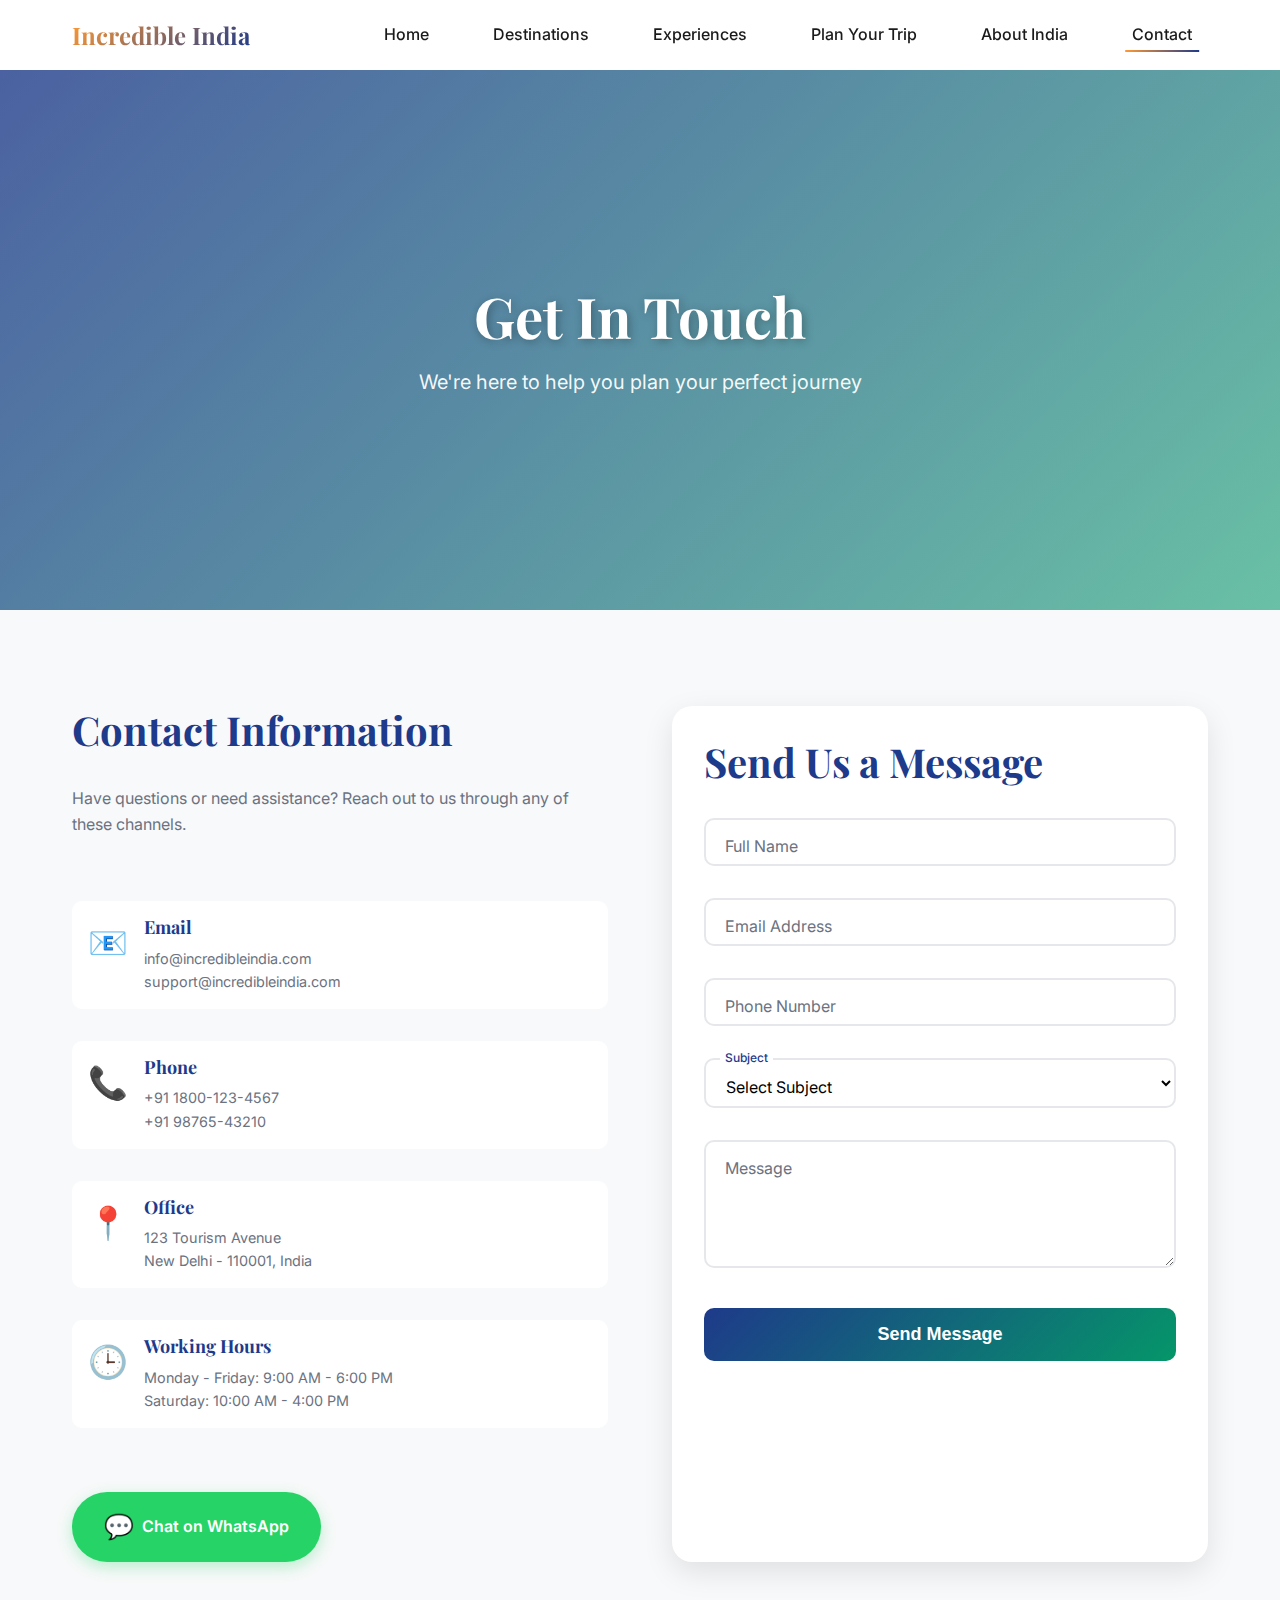
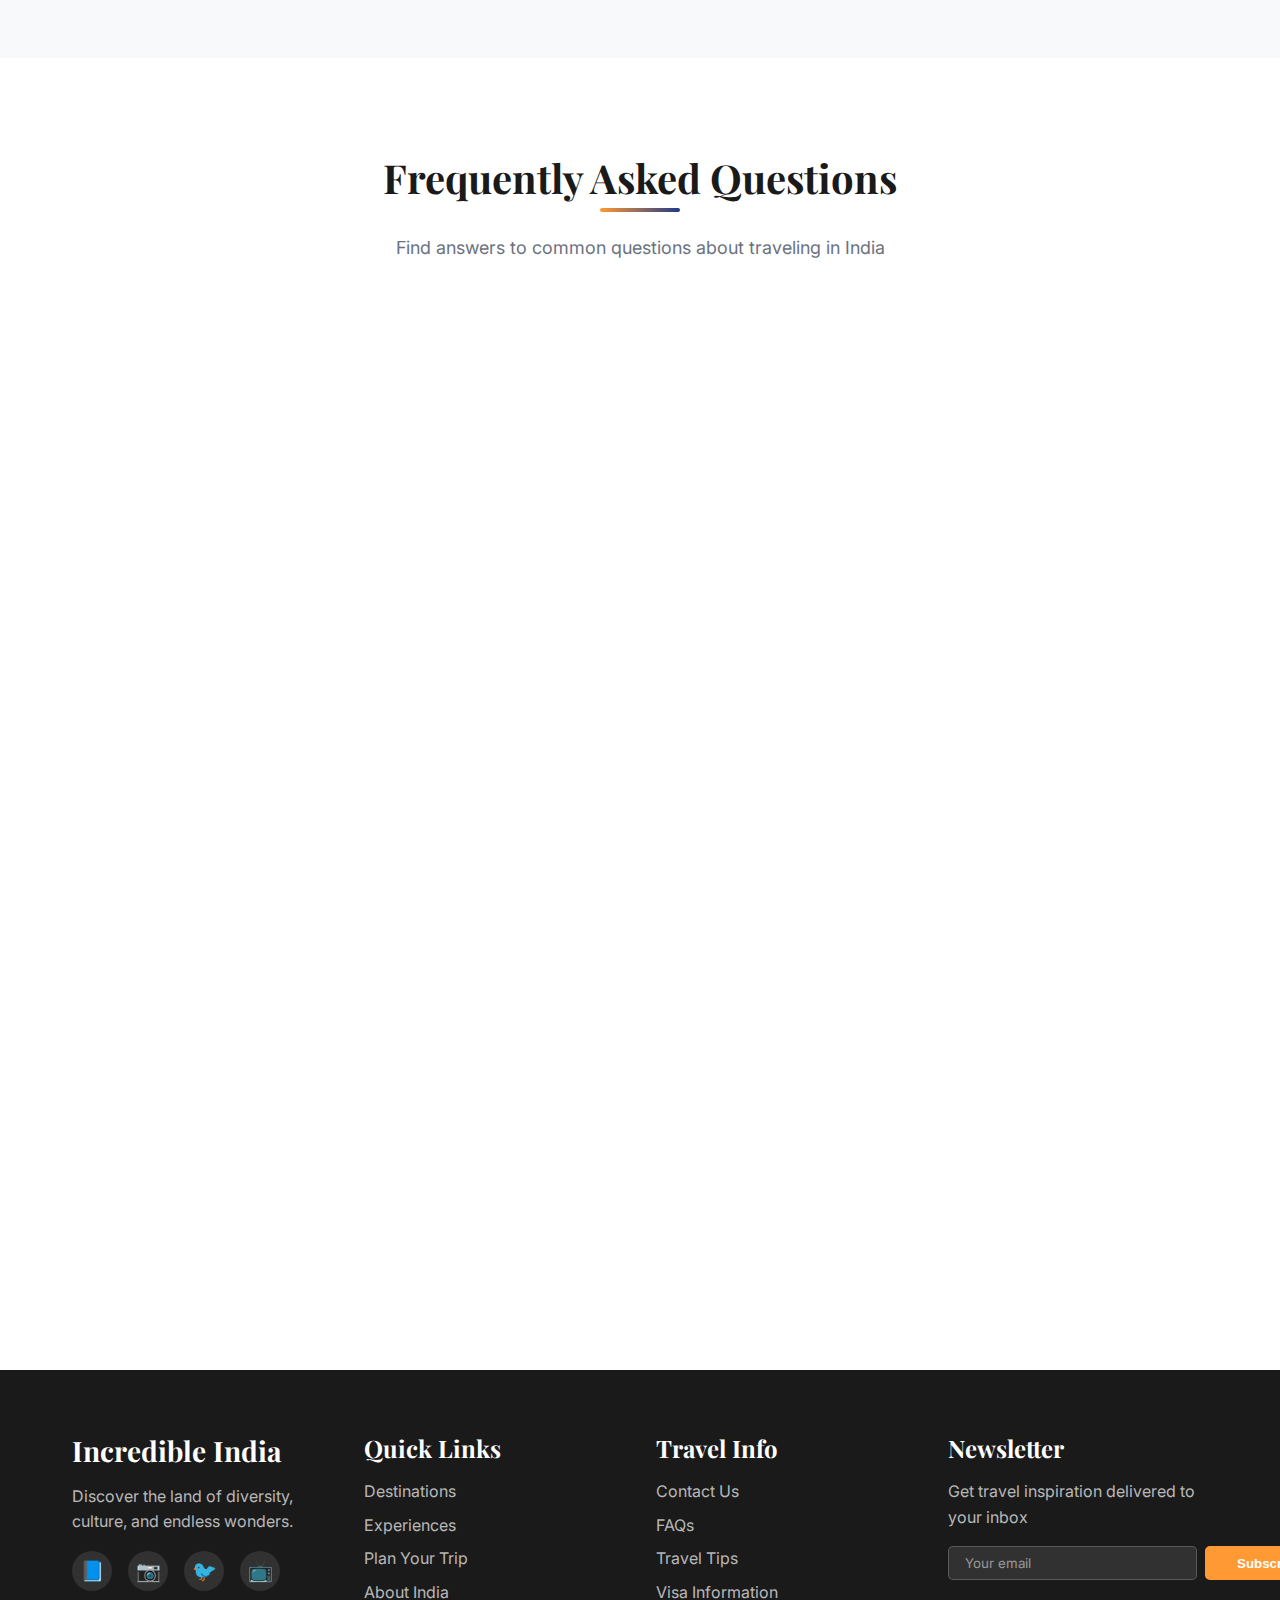
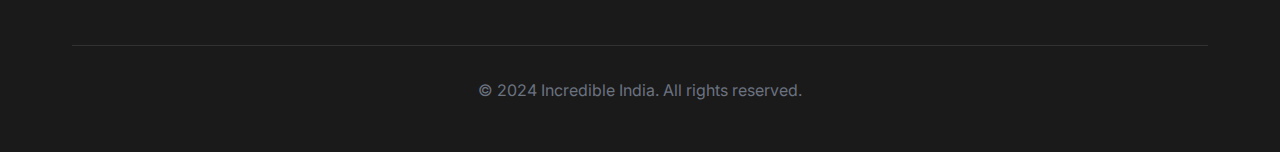
<file: contact.html>
<!DOCTYPE html>
<html lang="en">
<head>
    <meta charset="UTF-8">
    <meta name="viewport" content="width=device-width, initial-scale=1.0">
    <title>Contact Us - Incredible India</title>
    <link rel="stylesheet" href="css/main.css">
    <link rel="stylesheet" href="css/animations.css">
    <link rel="preconnect" href="https://fonts.googleapis.com">
    <link rel="preconnect" href="https://fonts.gstatic.com" crossorigin>
    <link href="https://fonts.googleapis.com/css2?family=Playfair+Display:wght@400;600;700&family=Inter:wght@300;400;500;600;700&display=swap" rel="stylesheet">
</head>
<body>
    <!-- Navigation -->
    <nav class="navbar" id="navbar">
        <div class="nav-container">
            <div class="nav-logo">
                <span class="logo-text">Incredible India</span>
            </div>
            <ul class="nav-menu" id="navMenu">
                <li><a href="index.html" class="nav-link">Home</a></li>
                <li><a href="destinations.html" class="nav-link">Destinations</a></li>
                <li><a href="experiences.html" class="nav-link">Experiences</a></li>
                <li><a href="plan-trip.html" class="nav-link">Plan Your Trip</a></li>
                <li><a href="about.html" class="nav-link">About India</a></li>
                <li><a href="contact.html" class="nav-link active">Contact</a></li>
            </ul>
            <div class="nav-toggle" id="navToggle">
                <span></span>
                <span></span>
                <span></span>
            </div>
        </div>
    </nav>

    <!-- Page Header -->
    <section class="page-hero">
        <div class="page-hero-bg"></div>
        <div class="page-hero-content">
            <h1 class="page-title">Get In Touch</h1>
            <p class="page-subtitle">We're here to help you plan your perfect journey</p>
        </div>
    </section>

    <!-- Contact Section -->
    <section class="section contact-section">
        <div class="container">
            <div class="contact-container">
                <div class="contact-info" data-aos="fade-right">
                    <h2>Contact Information</h2>
                    <p>Have questions or need assistance? Reach out to us through any of these channels.</p>
                    
                    <div class="contact-item">
                        <div class="contact-icon">📧</div>
                        <div class="contact-details">
                            <h3>Email</h3>
                            <p>info@incredibleindia.com</p>
                            <p>support@incredibleindia.com</p>
                        </div>
                    </div>

                    <div class="contact-item">
                        <div class="contact-icon">📞</div>
                        <div class="contact-details">
                            <h3>Phone</h3>
                            <p>+91 1800-123-4567</p>
                            <p>+91 98765-43210</p>
                        </div>
                    </div>

                    <div class="contact-item">
                        <div class="contact-icon">📍</div>
                        <div class="contact-details">
                            <h3>Office</h3>
                            <p>123 Tourism Avenue</p>
                            <p>New Delhi - 110001, India</p>
                        </div>
                    </div>

                    <div class="contact-item">
                        <div class="contact-icon">🕒</div>
                        <div class="contact-details">
                            <h3>Working Hours</h3>
                            <p>Monday - Friday: 9:00 AM - 6:00 PM</p>
                            <p>Saturday: 10:00 AM - 4:00 PM</p>
                        </div>
                    </div>

                    <a href="https://wa.me/919876543210" class="whatsapp-button" target="_blank" rel="noopener">
                        <span class="whatsapp-icon">💬</span>
                        <span>Chat on WhatsApp</span>
                    </a>
                </div>

                <div class="contact-form-wrapper" data-aos="fade-left">
                    <h2>Send Us a Message</h2>
                    <form class="contact-form" id="contactForm">
                        <div class="form-group">
                            <input type="text" name="name" id="name" class="form-input floating-input" placeholder=" " required>
                            <label for="name" class="floating-label-input">Full Name</label>
                        </div>

                        <div class="form-group">
                            <input type="email" name="email" id="email" class="form-input floating-input" placeholder=" " required>
                            <label for="email" class="floating-label-input">Email Address</label>
                        </div>

                        <div class="form-group">
                            <input type="tel" name="phone" id="phone" class="form-input floating-input" placeholder=" ">
                            <label for="phone" class="floating-label-input">Phone Number</label>
                        </div>

                        <div class="form-group">
                            <select name="subject" id="subject" class="form-input floating-input" required>
                                <option value="">Select Subject</option>
                                <option value="general">General Inquiry</option>
                                <option value="booking">Booking Assistance</option>
                                <option value="itinerary">Custom Itinerary</option>
                                <option value="support">Support</option>
                                <option value="other">Other</option>
                            </select>
                            <label for="subject" class="floating-label-input">Subject</label>
                        </div>

                        <div class="form-group">
                            <textarea name="message" id="message" class="form-input floating-input" rows="5" placeholder=" " required></textarea>
                            <label for="message" class="floating-label-input">Message</label>
                        </div>

                        <button type="submit" class="btn-primary btn-large">Send Message</button>
                    </form>
                </div>
            </div>
        </div>
    </section>

    <!-- FAQs Section -->
    <section class="section faq-section" id="faq">
        <div class="container">
            <div class="section-header">
                <h2 class="section-title">Frequently Asked Questions</h2>
                <p class="section-subtitle">Find answers to common questions about traveling in India</p>
            </div>
            <div class="faq-container">
                <div class="faq-item" data-aos="fade-up">
                    <div class="faq-question">
                        <h3>Do I need a visa to visit India?</h3>
                        <span class="faq-icon">+</span>
                    </div>
                    <div class="faq-answer">
                        <p>Most foreign nationals require a visa to enter India. You can apply for an e-Visa online for tourism purposes, which is valid for 30, 60, or 365 days depending on the type. The e-Visa application process is simple and can be completed online.</p>
                    </div>
                </div>

                <div class="faq-item" data-aos="fade-up" data-aos-delay="100">
                    <div class="faq-question">
                        <h3>What is the best time to visit India?</h3>
                        <span class="faq-icon">+</span>
                    </div>
                    <div class="faq-answer">
                        <p>The best time to visit India depends on the region. Generally, October to March is ideal for most parts of India, offering pleasant weather. The summer months (April-June) are good for hill stations, while the monsoon (July-September) brings lush greenery but heavy rains.</p>
                    </div>
                </div>

                <div class="faq-item" data-aos="fade-up" data-aos-delay="200">
                    <div class="faq-question">
                        <h3>Is India safe for tourists?</h3>
                        <span class="faq-icon">+</span>
                    </div>
                    <div class="faq-answer">
                        <p>India is generally safe for tourists. Like any destination, it's important to take common precautions: be aware of your surroundings, avoid isolated areas at night, keep valuables secure, and follow local advice. Most tourists have wonderful and safe experiences in India.</p>
                    </div>
                </div>

                <div class="faq-item" data-aos="fade-up" data-aos-delay="300">
                    <div class="faq-question">
                        <h3>What currency is used in India?</h3>
                        <span class="faq-icon">+</span>
                    </div>
                    <div class="faq-answer">
                        <p>The currency used in India is the Indian Rupee (INR). You can exchange currency at airports, banks, or authorized money changers. Credit and debit cards are widely accepted in cities, and ATMs are readily available.</p>
                    </div>
                </div>

                <div class="faq-item" data-aos="fade-up" data-aos-delay="400">
                    <div class="faq-question">
                        <h3>What languages are spoken in India?</h3>
                        <span class="faq-icon">+</span>
                    </div>
                    <div class="faq-answer">
                        <p>India has 22 official languages, with Hindi and English being the most widely spoken. English is commonly used in tourist areas, hotels, and restaurants, making it easy for international visitors to communicate.</p>
                    </div>
                </div>

                <div class="faq-item" data-aos="fade-up" data-aos-delay="500">
                    <div class="faq-question">
                        <h3>What should I pack for my trip to India?</h3>
                        <span class="faq-icon">+</span>
                    </div>
                    <div class="faq-answer">
                        <p>Pack according to the season and regions you're visiting. Lightweight, breathable clothing is ideal for most of India. For religious sites, modest clothing (covering shoulders and knees) is recommended. Don't forget sunscreen, a hat, comfortable walking shoes, and any necessary medications.</p>
                    </div>
                </div>

                <div class="faq-item" data-aos="fade-up" data-aos-delay="600">
                    <div class="faq-question">
                        <h3>Can I customize my travel itinerary?</h3>
                        <span class="faq-icon">+</span>
                    </div>
                    <div class="faq-answer">
                        <p>Absolutely! We specialize in creating customized itineraries based on your preferences, budget, and interests. Use our trip planner or contact us directly, and we'll design a personalized journey just for you.</p>
                    </div>
                </div>

                <div class="faq-item" data-aos="fade-up" data-aos-delay="700">
                    <div class="faq-question">
                        <h3>What kind of accommodation options are available?</h3>
                        <span class="faq-icon">+</span>
                    </div>
                    <div class="faq-answer">
                        <p>India offers a wide range of accommodation options, from budget hostels and guesthouses to luxury heritage palaces and modern 5-star hotels. You can choose based on your budget and preferences, with options available in all price ranges.</p>
                    </div>
                </div>
            </div>
        </div>
    </section>

    <!-- Footer -->
    <footer class="footer">
        <div class="container">
            <div class="footer-content">
                <div class="footer-section">
                    <h3>Incredible India</h3>
                    <p>Discover the land of diversity, culture, and endless wonders.</p>
                    <div class="social-links">
                        <a href="#" aria-label="Facebook">📘</a>
                        <a href="#" aria-label="Instagram">📷</a>
                        <a href="#" aria-label="Twitter">🐦</a>
                        <a href="#" aria-label="YouTube">📺</a>
                    </div>
                </div>
                <div class="footer-section">
                    <h4>Quick Links</h4>
                    <ul>
                        <li><a href="destinations.html">Destinations</a></li>
                        <li><a href="experiences.html">Experiences</a></li>
                        <li><a href="plan-trip.html">Plan Your Trip</a></li>
                        <li><a href="about.html">About India</a></li>
                    </ul>
                </div>
                <div class="footer-section">
                    <h4>Travel Info</h4>
                    <ul>
                        <li><a href="contact.html">Contact Us</a></li>
                        <li><a href="contact.html#faq">FAQs</a></li>
                        <li><a href="#">Travel Tips</a></li>
                        <li><a href="#">Visa Information</a></li>
                    </ul>
                </div>
                <div class="footer-section">
                    <h4>Newsletter</h4>
                    <p>Get travel inspiration delivered to your inbox</p>
                    <form class="newsletter-form">
                        <input type="email" placeholder="Your email" required>
                        <button type="submit">Subscribe</button>
                    </form>
                </div>
            </div>
            <div class="footer-bottom">
                <p>&copy; 2024 Incredible India. All rights reserved.</p>
            </div>
        </div>
    </footer>

    <!-- Floating CTA Button -->
    <a href="https://wa.me/919876543210" class="floating-cta whatsapp-float" target="_blank" rel="noopener" aria-label="Chat on WhatsApp">
        <span>💬 WhatsApp</span>
    </a>

    <script src="js/main.js"></script>
    <script src="js/animations.js"></script>
    <script src="js/contact.js"></script>
</body>
</html>
</file>
<file: css/main.css>
/* ============================================
   INCREDIBLE INDIA - MAIN STYLESHEET
   ============================================ */

:root {
    /* Color Palette - Inspired by India */
    --saffron: #FF9933;
    --deep-blue: #1E3A8A;
    --emerald-green: #059669;
    --royal-gold: #D4AF37;
    --white: #FFFFFF;
    --off-white: #F8F9FA;
    --dark: #1A1A1A;
    --gray: #6B7280;
    --light-gray: #E5E7EB;
    
    /* Typography */
    --font-heading: 'Playfair Display', serif;
    --font-body: 'Inter', sans-serif;
    
    /* Spacing */
    --spacing-xs: 0.5rem;
    --spacing-sm: 1rem;
    --spacing-md: 2rem;
    --spacing-lg: 4rem;
    --spacing-xl: 6rem;
    
    /* Transitions */
    --transition-fast: 0.2s ease;
    --transition-normal: 0.3s ease;
    --transition-slow: 0.5s ease;
}

/* Reset & Base Styles */
* {
    margin: 0;
    padding: 0;
    box-sizing: border-box;
}

html {
    scroll-behavior: smooth;
    font-size: 16px;
}

body {
    font-family: var(--font-body);
    color: var(--dark);
    line-height: 1.6;
    overflow-x: hidden;
    background-color: var(--white);
}

/* Typography */
h1, h2, h3, h4, h5, h6 {
    font-family: var(--font-heading);
    font-weight: 700;
    line-height: 1.2;
    color: var(--dark);
}

h1 { font-size: 3.5rem; }
h2 { font-size: 2.5rem; }
h3 { font-size: 1.75rem; }
h4 { font-size: 1.5rem; }

p {
    margin-bottom: var(--spacing-sm);
    color: var(--gray);
}

a {
    text-decoration: none;
    color: inherit;
    transition: var(--transition-normal);
}

img {
    max-width: 100%;
    height: auto;
    display: block;
}

.container {
    max-width: 1200px;
    margin: 0 auto;
    padding: 0 var(--spacing-md);
}

.text-center {
    text-align: center;
}

/* Navigation */
.navbar {
    position: fixed;
    top: 0;
    left: 0;
    right: 0;
    z-index: 1000;
    padding: var(--spacing-sm) 0;
    background: rgba(255, 255, 255, 0.95);
    backdrop-filter: blur(10px);
    transition: var(--transition-normal);
    box-shadow: 0 2px 20px rgba(0, 0, 0, 0.05);
}

.navbar.transparent {
    background: rgba(255, 255, 255, 0);
    box-shadow: none;
}

.nav-container {
    max-width: 1200px;
    margin: 0 auto;
    padding: 0 var(--spacing-md);
    display: flex;
    justify-content: space-between;
    align-items: center;
}

.nav-logo .logo-text {
    font-family: var(--font-heading);
    font-size: 1.5rem;
    font-weight: 700;
    background: linear-gradient(135deg, var(--saffron), var(--deep-blue));
    -webkit-background-clip: text;
    -webkit-text-fill-color: transparent;
    background-clip: text;
}

.nav-menu {
    display: flex;
    list-style: none;
    gap: var(--spacing-md);
    align-items: center;
}

.nav-link {
    font-weight: 500;
    color: var(--dark);
    padding: var(--spacing-xs) var(--spacing-sm);
    position: relative;
    transition: var(--transition-normal);
}

.nav-link::after {
    content: '';
    position: absolute;
    bottom: 0;
    left: 50%;
    width: 0;
    height: 2px;
    background: linear-gradient(90deg, var(--saffron), var(--deep-blue));
    transition: var(--transition-normal);
    transform: translateX(-50%);
}

.nav-link:hover::after,
.nav-link.active::after {
    width: 80%;
}

.nav-toggle {
    display: none;
    flex-direction: column;
    cursor: pointer;
    gap: 4px;
}

.nav-toggle span {
    width: 25px;
    height: 3px;
    background: var(--dark);
    transition: var(--transition-normal);
}

/* Hero Section */
.hero {
    position: relative;
    height: 100vh;
    min-height: 600px;
    display: flex;
    align-items: center;
    justify-content: center;
    overflow: hidden;
}

.hero-background {
    position: absolute;
    top: 0;
    left: 0;
    right: 0;
    bottom: 0;
    background: linear-gradient(135deg, var(--deep-blue) 0%, var(--emerald-green) 100%);
    background-image: url('https://images.unsplash.com/photo-1524492412937-b28074a5d7da?w=1920');
    background-size: cover;
    background-position: center;
    background-attachment: fixed;
}

.hero-overlay {
    position: absolute;
    top: 0;
    left: 0;
    right: 0;
    bottom: 0;
    background: linear-gradient(135deg, rgba(30, 58, 138, 0.8) 0%, rgba(5, 150, 105, 0.6) 100%);
}

.hero-content {
    position: relative;
    z-index: 2;
    text-align: center;
    color: var(--white);
    padding: var(--spacing-md);
}

.hero-title {
    font-size: 4.5rem;
    color: var(--white);
    margin-bottom: var(--spacing-sm);
    text-shadow: 2px 2px 10px rgba(0, 0, 0, 0.3);
}

.hero-subtitle {
    font-size: 1.5rem;
    color: rgba(255, 255, 255, 0.95);
    margin-bottom: var(--spacing-md);
    font-weight: 300;
}

.cta-button {
    display: inline-block;
    padding: 1rem 2.5rem;
    background: linear-gradient(135deg, var(--saffron), var(--royal-gold));
    color: var(--white);
    font-weight: 600;
    border-radius: 50px;
    box-shadow: 0 10px 30px rgba(255, 153, 51, 0.4);
    transition: var(--transition-normal);
    text-transform: uppercase;
    letter-spacing: 1px;
}

.cta-button:hover {
    transform: translateY(-3px);
    box-shadow: 0 15px 40px rgba(255, 153, 51, 0.5);
}

.scroll-indicator {
    position: absolute;
    bottom: 30px;
    left: 50%;
    transform: translateX(-50%);
    text-align: center;
    color: var(--white);
    z-index: 2;
    animation: bounce 2s infinite;
}

.scroll-indicator span {
    display: block;
    font-size: 0.875rem;
    margin-bottom: 10px;
    opacity: 0.8;
}

.scroll-arrow {
    width: 2px;
    height: 30px;
    background: var(--white);
    margin: 0 auto;
    position: relative;
}

.scroll-arrow::after {
    content: '';
    position: absolute;
    bottom: 0;
    left: -4px;
    width: 10px;
    height: 10px;
    border-right: 2px solid var(--white);
    border-bottom: 2px solid var(--white);
    transform: rotate(45deg);
}

/* Sections */
.section {
    padding: var(--spacing-xl) 0;
    position: relative;
}

.section-header {
    text-align: center;
    margin-bottom: var(--spacing-lg);
}

.section-title {
    margin-bottom: var(--spacing-sm);
    position: relative;
    display: inline-block;
}

.section-title::after {
    content: '';
    position: absolute;
    bottom: -10px;
    left: 50%;
    transform: translateX(-50%);
    width: 80px;
    height: 4px;
    background: linear-gradient(90deg, var(--saffron), var(--deep-blue));
    border-radius: 2px;
}

.section-subtitle {
    font-size: 1.125rem;
    color: var(--gray);
    max-width: 600px;
    margin: var(--spacing-sm) auto 0;
}

/* Destination Cards */
.destinations-grid {
    display: grid;
    grid-template-columns: repeat(auto-fit, minmax(350px, 1fr));
    gap: var(--spacing-md);
    margin-top: var(--spacing-lg);
}

.destination-card {
    position: relative;
    border-radius: 20px;
    overflow: hidden;
    box-shadow: 0 10px 30px rgba(0, 0, 0, 0.1);
    transition: var(--transition-normal);
    background: var(--white);
    cursor: pointer;
}

.destination-card:hover {
    transform: translateY(-10px);
    box-shadow: 0 20px 50px rgba(0, 0, 0, 0.2);
}

.card-image {
    position: relative;
    height: 300px;
    overflow: hidden;
}

.card-image img {
    width: 100%;
    height: 100%;
    object-fit: cover;
    transition: var(--transition-slow);
}

.destination-card:hover .card-image img {
    transform: scale(1.1);
}

.card-overlay {
    position: absolute;
    top: 0;
    left: 0;
    right: 0;
    bottom: 0;
    background: linear-gradient(to top, rgba(0, 0, 0, 0.7), transparent);
    opacity: 0;
    transition: var(--transition-normal);
}

.destination-card:hover .card-overlay {
    opacity: 1;
}

.card-content {
    padding: var(--spacing-md);
    position: relative;
    z-index: 1;
}

.card-content h3 {
    margin-bottom: var(--spacing-xs);
    color: var(--dark);
}

.card-content p {
    margin-bottom: var(--spacing-sm);
    color: var(--gray);
}

.card-link {
    color: var(--deep-blue);
    font-weight: 600;
    display: inline-flex;
    align-items: center;
    gap: 5px;
    transition: var(--transition-normal);
}

.card-link:hover {
    gap: 10px;
    color: var(--saffron);
}

/* Culture Section */
.culture-section {
    background: var(--off-white);
    position: relative;
    overflow: hidden;
}

.parallax-section {
    position: relative;
}

.parallax-bg {
    position: absolute;
    top: -50%;
    left: 0;
    right: 0;
    bottom: -50%;
    background: url('https://images.unsplash.com/photo-1578662996442-48f60103fc96?w=1920') center/cover;
    opacity: 0.1;
    z-index: 0;
}

.culture-grid {
    display: grid;
    grid-template-columns: repeat(auto-fit, minmax(300px, 1fr));
    gap: var(--spacing-md);
    margin-top: var(--spacing-lg);
    position: relative;
    z-index: 1;
}

.culture-card {
    background: var(--white);
    padding: var(--spacing-md);
    border-radius: 15px;
    text-align: center;
    box-shadow: 0 5px 20px rgba(0, 0, 0, 0.08);
    transition: var(--transition-normal);
}

.culture-card:hover {
    transform: translateY(-5px);
    box-shadow: 0 10px 30px rgba(0, 0, 0, 0.15);
}

.culture-icon {
    font-size: 3rem;
    margin-bottom: var(--spacing-sm);
}

.culture-card h3 {
    margin-bottom: var(--spacing-xs);
    color: var(--deep-blue);
}

/* Experiences Section */
.experiences-grid {
    display: grid;
    grid-template-columns: repeat(auto-fit, minmax(250px, 1fr));
    gap: var(--spacing-md);
    margin-top: var(--spacing-lg);
}

.experience-item {
    text-align: center;
    padding: var(--spacing-md);
    border-radius: 15px;
    background: var(--off-white);
    transition: var(--transition-normal);
    cursor: pointer;
}

.experience-item:hover {
    background: linear-gradient(135deg, var(--saffron), var(--royal-gold));
    color: var(--white);
    transform: scale(1.05);
}

.experience-item:hover h3,
.experience-item:hover p {
    color: var(--white);
}

.experience-icon {
    font-size: 3rem;
    margin-bottom: var(--spacing-sm);
}

.experience-item h3 {
    margin-bottom: var(--spacing-xs);
}

/* Packages Section */
.packages-section {
    background: var(--off-white);
}

.packages-grid {
    display: grid;
    grid-template-columns: repeat(auto-fit, minmax(320px, 1fr));
    gap: var(--spacing-md);
    margin-top: var(--spacing-lg);
}

.package-card {
    background: var(--white);
    padding: var(--spacing-md);
    border-radius: 20px;
    box-shadow: 0 10px 30px rgba(0, 0, 0, 0.1);
    transition: var(--transition-normal);
    position: relative;
    overflow: hidden;
}

.package-card:hover {
    transform: translateY(-10px);
    box-shadow: 0 20px 50px rgba(0, 0, 0, 0.2);
}

.package-badge {
    position: absolute;
    top: 20px;
    right: 20px;
    background: linear-gradient(135deg, var(--saffron), var(--royal-gold));
    color: var(--white);
    padding: 5px 15px;
    border-radius: 20px;
    font-size: 0.75rem;
    font-weight: 600;
    text-transform: uppercase;
}

.package-card h3 {
    margin-top: var(--spacing-sm);
    margin-bottom: var(--spacing-xs);
    color: var(--deep-blue);
}

.package-duration {
    color: var(--gray);
    margin-bottom: var(--spacing-sm);
}

.package-features {
    list-style: none;
    margin: var(--spacing-md) 0;
    padding-left: 0;
}

.package-features li {
    padding: var(--spacing-xs) 0;
    padding-left: 25px;
    position: relative;
    color: var(--gray);
}

.package-features li::before {
    content: '✓';
    position: absolute;
    left: 0;
    color: var(--emerald-green);
    font-weight: bold;
}

.package-price {
    font-size: 1.5rem;
    font-weight: 700;
    color: var(--deep-blue);
    margin: var(--spacing-md) 0;
}

.btn-primary {
    display: inline-block;
    width: 100%;
    padding: var(--spacing-sm) var(--spacing-md);
    background: linear-gradient(135deg, var(--deep-blue), var(--emerald-green));
    color: var(--white);
    text-align: center;
    border-radius: 10px;
    font-weight: 600;
    transition: var(--transition-normal);
    border: none;
    cursor: pointer;
}

.btn-primary:hover {
    transform: translateY(-2px);
    box-shadow: 0 10px 25px rgba(30, 58, 138, 0.3);
}

.btn-secondary {
    display: inline-block;
    padding: var(--spacing-sm) var(--spacing-md);
    background: transparent;
    color: var(--deep-blue);
    border: 2px solid var(--deep-blue);
    border-radius: 50px;
    font-weight: 600;
    transition: var(--transition-normal);
}

.btn-secondary:hover {
    background: var(--deep-blue);
    color: var(--white);
    transform: translateY(-2px);
}

/* Testimonials */
.testimonials-section {
    background: linear-gradient(135deg, var(--deep-blue) 0%, var(--emerald-green) 100%);
    color: var(--white);
}

.testimonials-section .section-title,
.testimonials-section .section-subtitle {
    color: var(--white);
}

.testimonials-slider {
    display: grid;
    grid-template-columns: repeat(auto-fit, minmax(300px, 1fr));
    gap: var(--spacing-md);
    margin-top: var(--spacing-lg);
}

.testimonial-card {
    background: rgba(255, 255, 255, 0.1);
    backdrop-filter: blur(10px);
    padding: var(--spacing-md);
    border-radius: 20px;
    border: 1px solid rgba(255, 255, 255, 0.2);
}

.quote-icon {
    font-size: 4rem;
    line-height: 1;
    color: var(--saffron);
    margin-bottom: var(--spacing-sm);
    font-family: serif;
}

.testimonial-content p {
    color: rgba(255, 255, 255, 0.95);
    margin-bottom: var(--spacing-md);
    font-style: italic;
    font-size: 1.125rem;
}

.testimonial-author {
    display: flex;
    align-items: center;
    gap: var(--spacing-sm);
}

.author-avatar {
    width: 50px;
    height: 50px;
    border-radius: 50%;
    background: linear-gradient(135deg, var(--saffron), var(--royal-gold));
    display: flex;
    align-items: center;
    justify-content: center;
    color: var(--white);
    font-weight: 600;
}

.author-info h4 {
    color: var(--white);
    margin-bottom: 0;
    font-size: 1rem;
}

.author-info p {
    color: rgba(255, 255, 255, 0.8);
    margin: 0;
    font-size: 0.875rem;
}

/* Footer */
.footer {
    background: var(--dark);
    color: var(--white);
    padding: var(--spacing-lg) 0 var(--spacing-md);
}

.footer-content {
    display: grid;
    grid-template-columns: repeat(auto-fit, minmax(250px, 1fr));
    gap: var(--spacing-md);
    margin-bottom: var(--spacing-md);
}

.footer-section h3,
.footer-section h4 {
    color: var(--white);
    margin-bottom: var(--spacing-sm);
}

.footer-section p {
    color: rgba(255, 255, 255, 0.7);
    margin-bottom: var(--spacing-sm);
}

.footer-section ul {
    list-style: none;
}

.footer-section ul li {
    margin-bottom: var(--spacing-xs);
}

.footer-section ul li a {
    color: rgba(255, 255, 255, 0.7);
    transition: var(--transition-normal);
}

.footer-section ul li a:hover {
    color: var(--saffron);
    padding-left: 5px;
}

.social-links {
    display: flex;
    gap: var(--spacing-sm);
    margin-top: var(--spacing-sm);
}

.social-links a {
    width: 40px;
    height: 40px;
    display: flex;
    align-items: center;
    justify-content: center;
    background: rgba(255, 255, 255, 0.1);
    border-radius: 50%;
    transition: var(--transition-normal);
    font-size: 1.25rem;
}

.social-links a:hover {
    background: var(--saffron);
    transform: translateY(-3px);
}

.newsletter-form {
    display: flex;
    gap: var(--spacing-xs);
    margin-top: var(--spacing-sm);
}

.newsletter-form input {
    flex: 1;
    padding: var(--spacing-xs) var(--spacing-sm);
    border: 1px solid rgba(255, 255, 255, 0.2);
    background: rgba(255, 255, 255, 0.1);
    border-radius: 5px;
    color: var(--white);
    font-family: var(--font-body);
}

.newsletter-form input::placeholder {
    color: rgba(255, 255, 255, 0.5);
}

.newsletter-form button {
    padding: var(--spacing-xs) var(--spacing-md);
    background: var(--saffron);
    color: var(--white);
    border: none;
    border-radius: 5px;
    cursor: pointer;
    font-weight: 600;
    transition: var(--transition-normal);
}

.newsletter-form button:hover {
    background: var(--royal-gold);
}

.footer-bottom {
    text-align: center;
    padding-top: var(--spacing-md);
    border-top: 1px solid rgba(255, 255, 255, 0.1);
    color: rgba(255, 255, 255, 0.7);
}

/* Floating CTA */
.floating-cta {
    position: fixed;
    bottom: 30px;
    right: 30px;
    background: linear-gradient(135deg, var(--saffron), var(--royal-gold));
    color: var(--white);
    padding: var(--spacing-sm) var(--spacing-md);
    border-radius: 50px;
    box-shadow: 0 10px 30px rgba(255, 153, 51, 0.4);
    z-index: 999;
    font-weight: 600;
    transition: var(--transition-normal);
    display: flex;
    align-items: center;
    gap: var(--spacing-xs);
}

.floating-cta:hover {
    transform: translateY(-5px);
    box-shadow: 0 15px 40px rgba(255, 153, 51, 0.5);
}

/* Page Hero (for inner pages) */
.page-hero {
    position: relative;
    height: 60vh;
    min-height: 400px;
    display: flex;
    align-items: center;
    justify-content: center;
    overflow: hidden;
    margin-top: 70px;
}

.page-hero-bg {
    position: absolute;
    top: 0;
    left: 0;
    right: 0;
    bottom: 0;
    background: linear-gradient(135deg, var(--deep-blue) 0%, var(--emerald-green) 100%);
    background-image: url('https://images.unsplash.com/photo-1524492412937-b28074a5d7da?w=1920');
    background-size: cover;
    background-position: center;
    background-attachment: fixed;
}

.page-hero-bg::after {
    content: '';
    position: absolute;
    top: 0;
    left: 0;
    right: 0;
    bottom: 0;
    background: linear-gradient(135deg, rgba(30, 58, 138, 0.8) 0%, rgba(5, 150, 105, 0.6) 100%);
}

.page-hero-content {
    position: relative;
    z-index: 2;
    text-align: center;
    color: var(--white);
    padding: var(--spacing-md);
}

.page-title {
    font-size: 3.5rem;
    color: var(--white);
    margin-bottom: var(--spacing-sm);
    text-shadow: 2px 2px 10px rgba(0, 0, 0, 0.3);
}

.page-subtitle {
    font-size: 1.25rem;
    color: rgba(255, 255, 255, 0.95);
    max-width: 700px;
    margin: 0 auto;
}

/* Filter Section */
.filter-section {
    padding: var(--spacing-md) 0;
    background: var(--off-white);
    position: sticky;
    top: 70px;
    z-index: 100;
    box-shadow: 0 2px 10px rgba(0, 0, 0, 0.05);
}

.category-filters {
    display: flex;
    justify-content: center;
    flex-wrap: wrap;
    gap: var(--spacing-sm);
}

.filter-btn {
    padding: var(--spacing-xs) var(--spacing-md);
    background: var(--white);
    border: 2px solid var(--light-gray);
    border-radius: 50px;
    font-weight: 500;
    color: var(--gray);
    cursor: pointer;
    transition: var(--transition-normal);
    font-family: var(--font-body);
}

.filter-btn:hover {
    border-color: var(--deep-blue);
    color: var(--deep-blue);
    transform: translateY(-2px);
}

.filter-btn.active {
    background: linear-gradient(135deg, var(--deep-blue), var(--emerald-green));
    color: var(--white);
    border-color: transparent;
}

/* Card Category Badge */
.card-category {
    position: absolute;
    top: 20px;
    left: 20px;
    background: rgba(255, 255, 255, 0.9);
    backdrop-filter: blur(10px);
    padding: 5px 15px;
    border-radius: 20px;
    font-size: 0.75rem;
    font-weight: 600;
    text-transform: uppercase;
    color: var(--deep-blue);
    z-index: 2;
}

.card-meta {
    margin: var(--spacing-sm) 0;
    font-size: 0.875rem;
    color: var(--gray);
}

/* Experience Category Styles */
.experience-category {
    position: relative;
}

.experience-category.alt-bg {
    background: var(--off-white);
}

.category-header {
    text-align: center;
    margin-bottom: var(--spacing-lg);
}

.category-icon {
    font-size: 4rem;
    margin-bottom: var(--spacing-sm);
}

.category-title {
    margin-bottom: var(--spacing-sm);
    color: var(--deep-blue);
}

.category-description {
    font-size: 1.125rem;
    color: var(--gray);
    max-width: 600px;
    margin: 0 auto;
}

.experiences-detailed-grid {
    display: grid;
    grid-template-columns: repeat(auto-fit, minmax(350px, 1fr));
    gap: var(--spacing-md);
}

.experience-detail-card {
    background: var(--white);
    border-radius: 20px;
    overflow: hidden;
    box-shadow: 0 10px 30px rgba(0, 0, 0, 0.1);
    transition: var(--transition-normal);
}

.experience-detail-card:hover {
    transform: translateY(-10px);
    box-shadow: 0 20px 50px rgba(0, 0, 0, 0.2);
}

.experience-image {
    height: 250px;
    overflow: hidden;
}

.experience-image img {
    width: 100%;
    height: 100%;
    object-fit: cover;
    transition: var(--transition-slow);
}

.experience-detail-card:hover .experience-image img {
    transform: scale(1.1);
}

.experience-info {
    padding: var(--spacing-md);
}

.experience-info h3 {
    margin-bottom: var(--spacing-xs);
    color: var(--deep-blue);
}

.experience-info > p {
    margin-bottom: var(--spacing-sm);
    color: var(--gray);
}

.experience-features {
    list-style: none;
    margin: var(--spacing-sm) 0;
    padding: 0;
}

.experience-features li {
    padding: var(--spacing-xs) 0;
    padding-left: 25px;
    position: relative;
    color: var(--gray);
    font-size: 0.9rem;
}

.experience-features li::before {
    content: '✓';
    position: absolute;
    left: 0;
    color: var(--emerald-green);
    font-weight: bold;
}

.experience-price {
    font-size: 1.5rem;
    font-weight: 700;
    color: var(--deep-blue);
    margin-top: var(--spacing-sm);
}

/* Trip Planner Styles */
.planner-section {
    background: var(--off-white);
}

.planner-container {
    display: grid;
    grid-template-columns: 1fr 1fr;
    gap: var(--spacing-lg);
    align-items: start;
}

.planner-form-wrapper {
    background: var(--white);
    padding: var(--spacing-md);
    border-radius: 20px;
    box-shadow: 0 10px 30px rgba(0, 0, 0, 0.1);
    position: sticky;
    top: 100px;
}

.planner-title {
    margin-bottom: var(--spacing-md);
    color: var(--deep-blue);
}

.trip-planner-form {
    display: flex;
    flex-direction: column;
    gap: var(--spacing-md);
}

.form-group {
    position: relative;
}

.floating-label {
    display: block;
    margin-bottom: var(--spacing-xs);
    font-weight: 500;
    color: var(--dark);
}

.form-input {
    width: 100%;
    padding: var(--spacing-sm);
    border: 2px solid var(--light-gray);
    border-radius: 10px;
    font-family: var(--font-body);
    font-size: 1rem;
    transition: var(--transition-normal);
    background: var(--white);
}

.form-input:focus {
    outline: none;
    border-color: var(--deep-blue);
    box-shadow: 0 0 0 3px rgba(30, 58, 138, 0.1);
}

.checkbox-group {
    display: grid;
    grid-template-columns: repeat(2, 1fr);
    gap: var(--spacing-xs);
    margin-top: var(--spacing-xs);
}

.checkbox-label {
    display: flex;
    align-items: center;
    gap: var(--spacing-xs);
    cursor: pointer;
    padding: var(--spacing-xs);
    border-radius: 5px;
    transition: var(--transition-normal);
}

.checkbox-label:hover {
    background: var(--off-white);
}

.checkbox-label input[type="checkbox"] {
    width: 18px;
    height: 18px;
    cursor: pointer;
}

.btn-large {
    padding: var(--spacing-sm) var(--spacing-md);
    font-size: 1.125rem;
}

.planner-results {
    background: var(--white);
    padding: var(--spacing-md);
    border-radius: 20px;
    box-shadow: 0 10px 30px rgba(0, 0, 0, 0.1);
    min-height: 400px;
}

.results-placeholder {
    text-align: center;
    padding: var(--spacing-lg);
    color: var(--gray);
}

.placeholder-icon {
    font-size: 4rem;
    margin-bottom: var(--spacing-sm);
}

.itinerary-result {
    animation: fadeInUp 0.5s ease-out;
}

.result-header {
    margin-bottom: var(--spacing-md);
    padding-bottom: var(--spacing-md);
    border-bottom: 2px solid var(--light-gray);
}

.result-header h3 {
    color: var(--deep-blue);
    margin-bottom: var(--spacing-xs);
}

.result-duration {
    color: var(--gray);
    font-size: 0.9rem;
}

.result-details {
    display: flex;
    flex-direction: column;
    gap: var(--spacing-md);
}

.result-section h4 {
    color: var(--deep-blue);
    margin-bottom: var(--spacing-xs);
    font-size: 1.125rem;
}

.result-highlights {
    list-style: none;
    padding: 0;
}

.result-highlights li {
    padding: var(--spacing-xs) 0;
    padding-left: 25px;
    position: relative;
    color: var(--gray);
}

.result-highlights li::before {
    content: '✓';
    position: absolute;
    left: 0;
    color: var(--emerald-green);
    font-weight: bold;
}

.result-section p {
    margin: var(--spacing-xs) 0;
    color: var(--gray);
}

.result-price {
    font-size: 1.75rem;
    font-weight: 700;
    color: var(--deep-blue);
    margin: var(--spacing-sm) 0;
}

/* Itineraries Grid */
.itineraries-section {
    background: var(--white);
}

.itineraries-grid {
    display: grid;
    grid-template-columns: repeat(auto-fit, minmax(350px, 1fr));
    gap: var(--spacing-md);
    margin-top: var(--spacing-lg);
}

.itinerary-card {
    background: var(--white);
    border-radius: 20px;
    overflow: hidden;
    box-shadow: 0 10px 30px rgba(0, 0, 0, 0.1);
    transition: var(--transition-normal);
}

.itinerary-card:hover {
    transform: translateY(-10px);
    box-shadow: 0 20px 50px rgba(0, 0, 0, 0.2);
}

.itinerary-image {
    position: relative;
    height: 250px;
    overflow: hidden;
}

.itinerary-image img {
    width: 100%;
    height: 100%;
    object-fit: cover;
    transition: var(--transition-slow);
}

.itinerary-card:hover .itinerary-image img {
    transform: scale(1.1);
}

.itinerary-badge {
    position: absolute;
    top: 20px;
    right: 20px;
    background: rgba(255, 255, 255, 0.9);
    backdrop-filter: blur(10px);
    padding: 5px 15px;
    border-radius: 20px;
    font-size: 0.75rem;
    font-weight: 600;
    color: var(--deep-blue);
}

.itinerary-content {
    padding: var(--spacing-md);
}

.itinerary-content h3 {
    margin-bottom: var(--spacing-xs);
    color: var(--deep-blue);
}

.itinerary-duration {
    color: var(--gray);
    font-size: 0.9rem;
    margin-bottom: var(--spacing-sm);
}

.itinerary-highlights {
    list-style: none;
    margin: var(--spacing-sm) 0;
    padding: 0;
}

.itinerary-highlights li {
    padding: var(--spacing-xs) 0;
    padding-left: 25px;
    position: relative;
    color: var(--gray);
    font-size: 0.9rem;
}

.itinerary-highlights li::before {
    content: '✓';
    position: absolute;
    left: 0;
    color: var(--emerald-green);
    font-weight: bold;
}

.itinerary-price {
    font-size: 1.5rem;
    font-weight: 700;
    color: var(--deep-blue);
    margin: var(--spacing-md) 0;
}

/* Story Section Styles */
.story-section {
    padding: var(--spacing-xl) 0;
    position: relative;
}

.story-section.alt-bg {
    background: var(--off-white);
}

.story-container {
    max-width: 1200px;
    margin: 0 auto;
    padding: 0 var(--spacing-md);
    display: grid;
    grid-template-columns: 1fr 1fr;
    gap: var(--spacing-lg);
    align-items: center;
}

.story-container.reverse {
    direction: rtl;
}

.story-container.reverse > * {
    direction: ltr;
}

.story-content {
    padding: var(--spacing-md);
}

.story-number {
    font-size: 6rem;
    font-weight: 700;
    color: rgba(30, 58, 138, 0.1);
    line-height: 1;
    margin-bottom: var(--spacing-sm);
    font-family: var(--font-heading);
}

.story-title {
    font-size: 2.5rem;
    color: var(--deep-blue);
    margin-bottom: var(--spacing-md);
}

.story-text {
    font-size: 1.125rem;
    color: var(--gray);
    line-height: 1.8;
    margin-bottom: var(--spacing-sm);
}

.story-image {
    position: relative;
    border-radius: 20px;
    overflow: hidden;
    box-shadow: 0 20px 50px rgba(0, 0, 0, 0.2);
}

.story-image img {
    width: 100%;
    height: 100%;
    object-fit: cover;
    transition: var(--transition-slow);
}

.story-image:hover img {
    transform: scale(1.05);
}

/* Culture Highlights */
.culture-highlights {
    background: var(--white);
}

.highlights-grid {
    display: grid;
    grid-template-columns: repeat(auto-fit, minmax(300px, 1fr));
    gap: var(--spacing-md);
    margin-top: var(--spacing-lg);
}

.highlight-card {
    background: var(--off-white);
    padding: var(--spacing-md);
    border-radius: 15px;
    text-align: center;
    transition: var(--transition-normal);
    cursor: pointer;
}

.highlight-card:hover {
    background: linear-gradient(135deg, var(--saffron), var(--royal-gold));
    color: var(--white);
    transform: translateY(-5px);
}

.highlight-card:hover h3,
.highlight-card:hover p {
    color: var(--white);
}

.highlight-icon {
    font-size: 3.5rem;
    margin-bottom: var(--spacing-sm);
}

.highlight-card h3 {
    margin-bottom: var(--spacing-xs);
    color: var(--deep-blue);
}

.highlight-card p {
    color: var(--gray);
}

/* Facts Section */
.facts-section {
    background: linear-gradient(135deg, var(--deep-blue) 0%, var(--emerald-green) 100%);
    color: var(--white);
}

.facts-grid {
    display: grid;
    grid-template-columns: repeat(auto-fit, minmax(200px, 1fr));
    gap: var(--spacing-md);
    margin-top: var(--spacing-lg);
}

.fact-item {
    text-align: center;
    padding: var(--spacing-md);
    background: rgba(255, 255, 255, 0.1);
    backdrop-filter: blur(10px);
    border-radius: 15px;
    border: 1px solid rgba(255, 255, 255, 0.2);
}

.fact-number {
    font-size: 3.5rem;
    font-weight: 700;
    color: var(--saffron);
    margin-bottom: var(--spacing-xs);
    font-family: var(--font-heading);
}

.fact-label {
    font-size: 1.125rem;
    color: rgba(255, 255, 255, 0.9);
    font-weight: 500;
}

/* Contact Section Styles */
.contact-section {
    background: var(--off-white);
}

.contact-container {
    display: grid;
    grid-template-columns: 1fr 1fr;
    gap: var(--spacing-lg);
}

.contact-info h2 {
    margin-bottom: var(--spacing-md);
    color: var(--deep-blue);
}

.contact-info > p {
    margin-bottom: var(--spacing-lg);
    color: var(--gray);
}

.contact-item {
    display: flex;
    gap: var(--spacing-sm);
    margin-bottom: var(--spacing-md);
    padding: var(--spacing-sm);
    background: var(--white);
    border-radius: 10px;
    transition: var(--transition-normal);
}

.contact-item:hover {
    transform: translateX(5px);
    box-shadow: 0 5px 15px rgba(0, 0, 0, 0.1);
}

.contact-icon {
    font-size: 2rem;
    flex-shrink: 0;
}

.contact-details h3 {
    margin-bottom: var(--spacing-xs);
    color: var(--deep-blue);
    font-size: 1.125rem;
}

.contact-details p {
    color: var(--gray);
    margin: 0;
    font-size: 0.9rem;
}

.whatsapp-button {
    display: inline-flex;
    align-items: center;
    gap: var(--spacing-xs);
    padding: var(--spacing-sm) var(--spacing-md);
    background: #25D366;
    color: var(--white);
    border-radius: 50px;
    font-weight: 600;
    margin-top: var(--spacing-md);
    transition: var(--transition-normal);
    box-shadow: 0 5px 15px rgba(37, 211, 102, 0.3);
}

.whatsapp-button:hover {
    transform: translateY(-3px);
    box-shadow: 0 10px 25px rgba(37, 211, 102, 0.4);
}

.whatsapp-icon {
    font-size: 1.5rem;
}

.contact-form-wrapper {
    background: var(--white);
    padding: var(--spacing-md);
    border-radius: 20px;
    box-shadow: 0 10px 30px rgba(0, 0, 0, 0.1);
}

.contact-form-wrapper h2 {
    margin-bottom: var(--spacing-md);
    color: var(--deep-blue);
}

.contact-form {
    display: flex;
    flex-direction: column;
    gap: var(--spacing-md);
}

.form-group {
    position: relative;
}

.floating-input {
    width: 100%;
    padding: var(--spacing-sm) var(--spacing-sm) var(--spacing-xs);
    border: 2px solid var(--light-gray);
    border-radius: 10px;
    font-family: var(--font-body);
    font-size: 1rem;
    transition: var(--transition-normal);
    background: var(--white);
}

.floating-input:focus {
    outline: none;
    border-color: var(--deep-blue);
    box-shadow: 0 0 0 3px rgba(30, 58, 138, 0.1);
}

.floating-label-input {
    position: absolute;
    left: var(--spacing-sm);
    top: var(--spacing-sm);
    color: var(--gray);
    font-size: 1rem;
    pointer-events: none;
    transition: var(--transition-normal);
    background: var(--white);
    padding: 0 5px;
}

.floating-input:focus + .floating-label-input,
.floating-input.has-value + .floating-label-input,
.floating-input:not(:placeholder-shown) + .floating-label-input {
    top: -10px;
    font-size: 0.75rem;
    color: var(--deep-blue);
    font-weight: 500;
}

textarea.floating-input {
    resize: vertical;
    min-height: 120px;
}

/* FAQ Section */
.faq-section {
    background: var(--white);
}

.faq-container {
    max-width: 800px;
    margin: var(--spacing-lg) auto 0;
}

.faq-item {
    background: var(--off-white);
    border-radius: 10px;
    margin-bottom: var(--spacing-sm);
    overflow: hidden;
    transition: var(--transition-normal);
}

.faq-item:hover {
    box-shadow: 0 5px 15px rgba(0, 0, 0, 0.1);
}

.faq-question {
    padding: var(--spacing-md);
    cursor: pointer;
    display: flex;
    justify-content: space-between;
    align-items: center;
    transition: var(--transition-normal);
}

.faq-question:hover {
    background: rgba(30, 58, 138, 0.05);
}

.faq-question h3 {
    margin: 0;
    color: var(--deep-blue);
    font-size: 1.125rem;
    flex: 1;
}

.faq-icon {
    font-size: 1.5rem;
    font-weight: 300;
    color: var(--deep-blue);
    transition: var(--transition-normal);
    flex-shrink: 0;
    width: 30px;
    text-align: center;
}

.faq-item.active .faq-icon {
    transform: rotate(180deg);
}

.faq-answer {
    max-height: 0;
    overflow: hidden;
    transition: max-height 0.3s ease-out;
    padding: 0 var(--spacing-md);
}

.faq-item.active .faq-answer {
    padding: 0 var(--spacing-md) var(--spacing-md);
}

.faq-answer p {
    color: var(--gray);
    line-height: 1.8;
    margin: 0;
}

.whatsapp-float {
    background: #25D366;
}

.whatsapp-float:hover {
    box-shadow: 0 15px 40px rgba(37, 211, 102, 0.5);
}

/* Responsive Design */
@media (max-width: 768px) {
    .nav-menu {
        position: fixed;
        left: -100%;
        top: 70px;
        flex-direction: column;
        background: var(--white);
        width: 100%;
        text-align: center;
        transition: var(--transition-normal);
        box-shadow: 0 10px 27px rgba(0, 0, 0, 0.05);
        padding: var(--spacing-md) 0;
    }

    .nav-menu.active {
        left: 0;
    }

    .nav-toggle {
        display: flex;
    }

    .nav-toggle.active span:nth-child(1) {
        transform: rotate(45deg) translate(5px, 5px);
    }

    .nav-toggle.active span:nth-child(2) {
        opacity: 0;
    }

    .nav-toggle.active span:nth-child(3) {
        transform: rotate(-45deg) translate(7px, -6px);
    }

    h1 { font-size: 2.5rem; }
    h2 { font-size: 2rem; }
    
    .hero-title {
        font-size: 2.5rem;
    }

    .hero-subtitle {
        font-size: 1.125rem;
    }

    .destinations-grid,
    .packages-grid,
    .itineraries-grid {
        grid-template-columns: 1fr;
    }

    .planner-container {
        grid-template-columns: 1fr;
    }

    .planner-form-wrapper {
        position: relative;
        top: 0;
    }

    .checkbox-group {
        grid-template-columns: 1fr;
    }

    .contact-container {
        grid-template-columns: 1fr;
    }

    .story-container {
        grid-template-columns: 1fr;
    }

    .story-container.reverse {
        direction: ltr;
    }

    .floating-cta span {
        display: none;
    }

    .floating-cta::before {
        content: '✈️';
        font-size: 1.5rem;
    }
}

@media (max-width: 480px) {
    .container {
        padding: 0 var(--spacing-sm);
    }

    .section {
        padding: var(--spacing-lg) 0;
    }

    .hero {
        min-height: 500px;
    }
}
</file>
<file: css/animations.css>
/* ============================================
   ANIMATIONS & TRANSITIONS
   ============================================ */

/* Fade In Animations */
.fade-in-up {
    animation: fadeInUp 1s ease-out;
}

.fade-in-up.delay-1 {
    animation-delay: 0.2s;
    animation-fill-mode: both;
}

.fade-in-up.delay-2 {
    animation-delay: 0.4s;
    animation-fill-mode: both;
}

@keyframes fadeInUp {
    from {
        opacity: 0;
        transform: translateY(30px);
    }
    to {
        opacity: 1;
        transform: translateY(0);
    }
}

/* Bounce Animation */
@keyframes bounce {
    0%, 20%, 50%, 80%, 100% {
        transform: translateX(-50%) translateY(0);
    }
    40% {
        transform: translateX(-50%) translateY(-10px);
    }
    60% {
        transform: translateX(-50%) translateY(-5px);
    }
}

/* Scroll Animations */
[data-aos] {
    opacity: 0;
    transition: opacity 0.6s ease, transform 0.6s ease;
}

[data-aos].aos-animate {
    opacity: 1;
}

[data-aos="fade-up"] {
    transform: translateY(50px);
}

[data-aos="fade-up"].aos-animate {
    transform: translateY(0);
}

[data-aos="fade-right"] {
    transform: translateX(-50px);
}

[data-aos="fade-right"].aos-animate {
    transform: translateX(0);
}

[data-aos="fade-left"] {
    transform: translateX(50px);
}

[data-aos="fade-left"].aos-animate {
    transform: translateX(0);
}

[data-aos="zoom-in"] {
    transform: scale(0.8);
}

[data-aos="zoom-in"].aos-animate {
    transform: scale(1);
}

[data-aos="flip-left"] {
    transform: perspective(1000px) rotateY(-20deg);
}

[data-aos="flip-left"].aos-animate {
    transform: perspective(1000px) rotateY(0);
}

/* Parallax Effect */
.parallax-section {
    position: relative;
    overflow: hidden;
}

.parallax-bg {
    will-change: transform;
}

/* Smooth Page Transitions */
.page-transition {
    animation: pageFadeIn 0.5s ease-out;
}

@keyframes pageFadeIn {
    from {
        opacity: 0;
    }
    to {
        opacity: 1;
    }
}

/* Hover Effects */
.hover-lift {
    transition: transform var(--transition-normal);
}

.hover-lift:hover {
    transform: translateY(-5px);
}

.hover-scale {
    transition: transform var(--transition-normal);
}

.hover-scale:hover {
    transform: scale(1.05);
}

/* Loading Animation */
.loading-spinner {
    border: 3px solid rgba(255, 255, 255, 0.3);
    border-top: 3px solid var(--saffron);
    border-radius: 50%;
    width: 40px;
    height: 40px;
    animation: spin 1s linear infinite;
}

@keyframes spin {
    0% { transform: rotate(0deg); }
    100% { transform: rotate(360deg); }
}

/* Pulse Animation */
.pulse {
    animation: pulse 2s infinite;
}

@keyframes pulse {
    0%, 100% {
        opacity: 1;
    }
    50% {
        opacity: 0.5;
    }
}

/* Shimmer Effect */
.shimmer {
    background: linear-gradient(
        90deg,
        rgba(255, 255, 255, 0) 0%,
        rgba(255, 255, 255, 0.2) 50%,
        rgba(255, 255, 255, 0) 100%
    );
    background-size: 200% 100%;
    animation: shimmer 2s infinite;
}

@keyframes shimmer {
    0% {
        background-position: -200% 0;
    }
    100% {
        background-position: 200% 0;
    }
}

/* Gradient Animation */
.gradient-animation {
    background: linear-gradient(-45deg, var(--saffron), var(--deep-blue), var(--emerald-green), var(--royal-gold));
    background-size: 400% 400%;
    animation: gradientShift 15s ease infinite;
}

@keyframes gradientShift {
    0% {
        background-position: 0% 50%;
    }
    50% {
        background-position: 100% 50%;
    }
    100% {
        background-position: 0% 50%;
    }
}

/* Text Reveal Animation */
.text-reveal {
    overflow: hidden;
}

.text-reveal span {
    display: inline-block;
    animation: textReveal 0.8s ease-out forwards;
    opacity: 0;
    transform: translateY(100%);
}

@keyframes textReveal {
    to {
        opacity: 1;
        transform: translateY(0);
    }
}

/* Card Flip Animation */
.card-flip {
    perspective: 1000px;
}

.card-flip-inner {
    position: relative;
    width: 100%;
    height: 100%;
    transition: transform 0.6s;
    transform-style: preserve-3d;
}

.card-flip:hover .card-flip-inner {
    transform: rotateY(180deg);
}

.card-flip-front,
.card-flip-back {
    position: absolute;
    width: 100%;
    height: 100%;
    backface-visibility: hidden;
}

.card-flip-back {
    transform: rotateY(180deg);
}

/* Smooth Scroll Indicator */
.scroll-progress {
    position: fixed;
    top: 0;
    left: 0;
    height: 4px;
    background: linear-gradient(90deg, var(--saffron), var(--deep-blue));
    z-index: 1001;
    transform-origin: left;
    transition: transform 0.1s ease-out;
}
</file>
